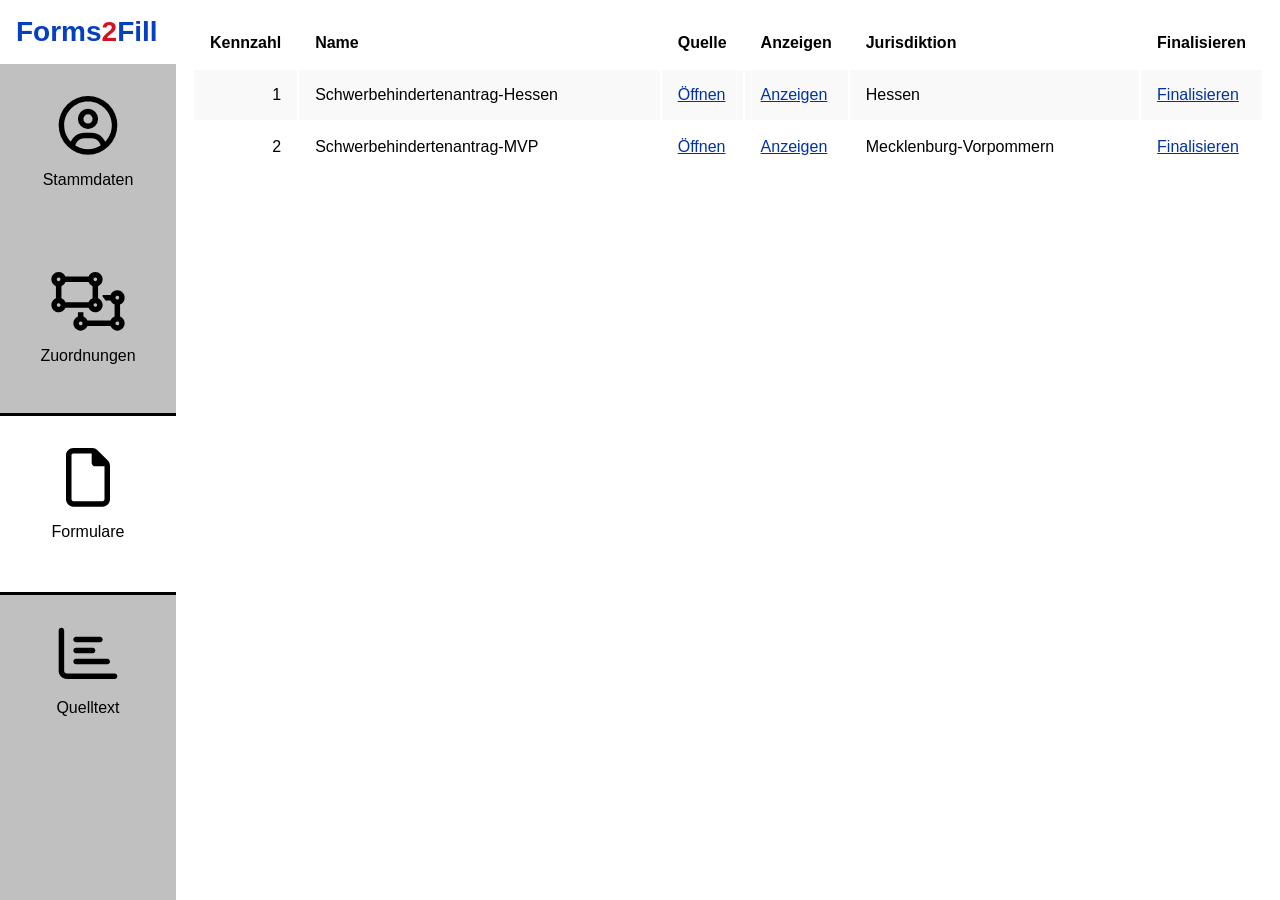
<file: forms2fill/index.html>
<!doctype html>
<html lang="en">
  <head>
    <meta charset="UTF-8" />
    <link rel="shortcut icon" href="data:image/x-icon;," type="image/x-icon">
    <meta name="viewport" content="width=device-width, initial-scale=1.0" />
    <title>Forms2Fill</title>
    <script type="module" crossorigin src="/forms2fill/assets/index-Dty3pgDV.js"></script>
    <link rel="stylesheet" crossorigin href="/forms2fill/assets/index-DJXDHPnO.css">
  </head>
  <body>
    <div id="app"></div>
    
  </body>
</html>
</file>
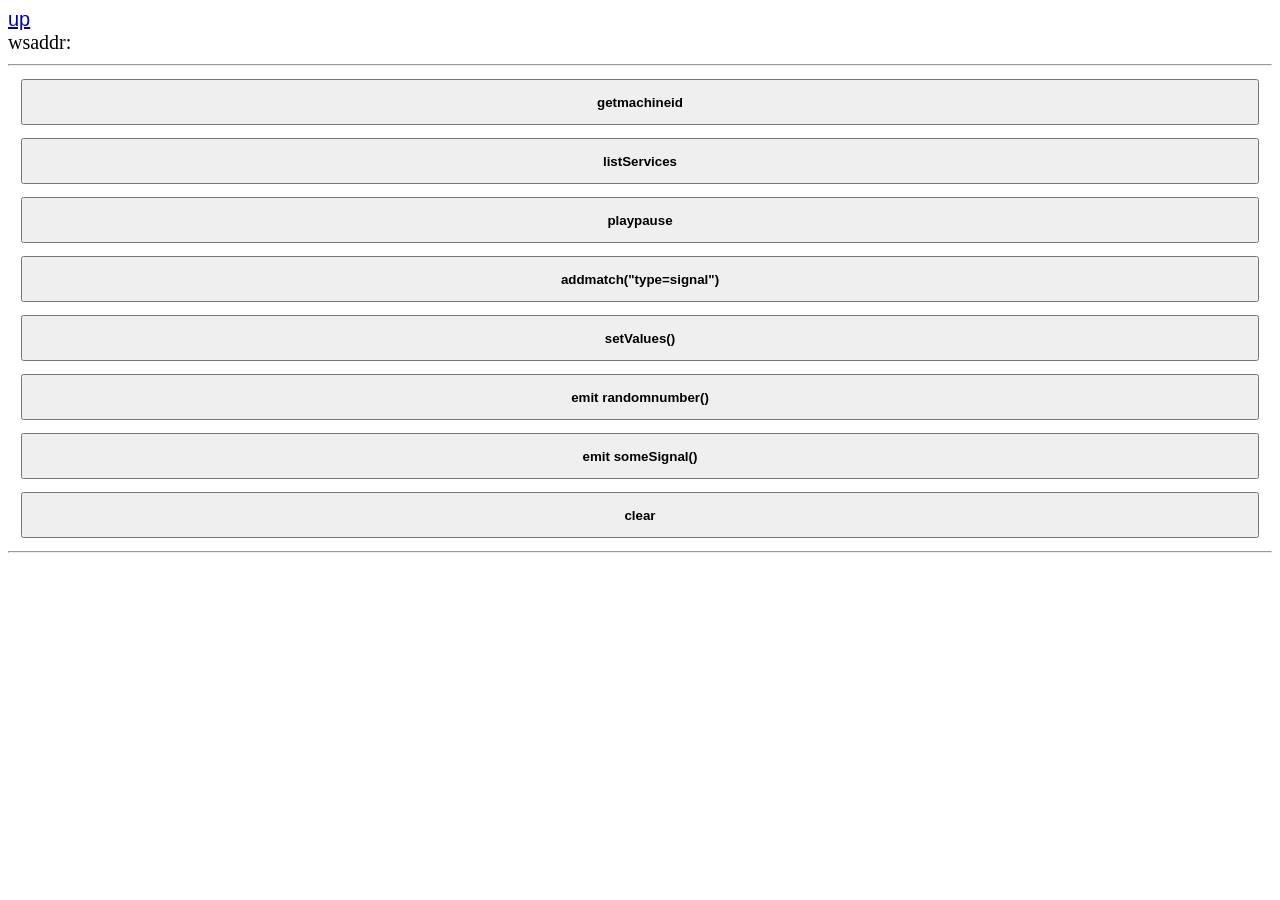
<file: debug_json2dbus.html>
<!DOCTYPE html>
<meta charset="utf-8">
<!-- <title>test - busgadget</title> -->
<link rel="shortcut icon" href="data:image/x-icon;," type="image/x-icon">
<meta name="viewport" content="width=device-width, initial-scale=1">
<script src="/cl/cl2.52de4bea.js"></script>
<script src="/index.aa7fbb51.js" type="module"></script>
<style>
    html { font-size: 20px; }
    button { display: block; width: calc(100% - 2em); font-weight:bold; padding: 1em; margin: 1em; }
    h2 { color: #5d3026; }
    a { color: #0000bb; font-family: sans-serif; }
    @media (prefers-color-scheme:dark) {
        body {background-color:black; color: white;}
        button { background-color: black; color: white;}
        a { color: #00bdfa; }
        h2 { color: #f8dec0; }
    }

</style>

<div><a rel="up" href="./">up</a></div>
<div>wsaddr: <span id="wsaddr"></span> <span id="wsindicator"></span></div>
<hr>

<button onclick="busCall(&quot;org.freedesktop.systemd1&quot;, &quot;/org/freedesktop/systemd1&quot;, &quot;org.freedesktop.DBus.Peer&quot;, &quot;GetMachineId&quot;)">getmachineid</button>
<button onclick="busCall(&quot;org.freedesktop.DBus&quot;, &quot;/org/freedesktop/DBus&quot;, &quot;org.freedesktop.DBus&quot;, &quot;ListNames&quot;)">listServices</button>
<button onclick="busCall(&quot;org.mpris.MediaPlayer2.mpv&quot;, &quot;/org/mpris/MediaPlayer2&quot;, &quot;org.mpris.MediaPlayer2.Player&quot;, &quot;PlayPause&quot;)">playpause</button>
<button onclick="busCallAddMatch(&quot;type=signal&quot;)">addmatch("type=signal")</button>
<button onclick="BusHelper.setValuesLocal()">setValues()</button>
<button onclick="busEmit(&quot;/&quot;,&quot;org.local.com&quot;,&quot;RandomNumber&quot;,&quot;u&quot;,[Math.round(Math.random()*100)])">emit randomnumber()</button>
<button onclick="busEmit(&quot;/&quot;,&quot;org.local.com&quot;,&quot;someSignal&quot;,&quot;&quot;,[])">emit someSignal()</button>
<button onclick="result.innerHTML = &quot;&quot;">clear</button>
<hr>

<pre id="result"></pre>

<script>document.addEventListener('DOMContentLoaded', ()=>{
    window?.busSignalEvents?.addEventListener("signal", function(evt) {
        result.innerHTML += evt.msg.descShort + "\n";
    });
});

</script>
</file>
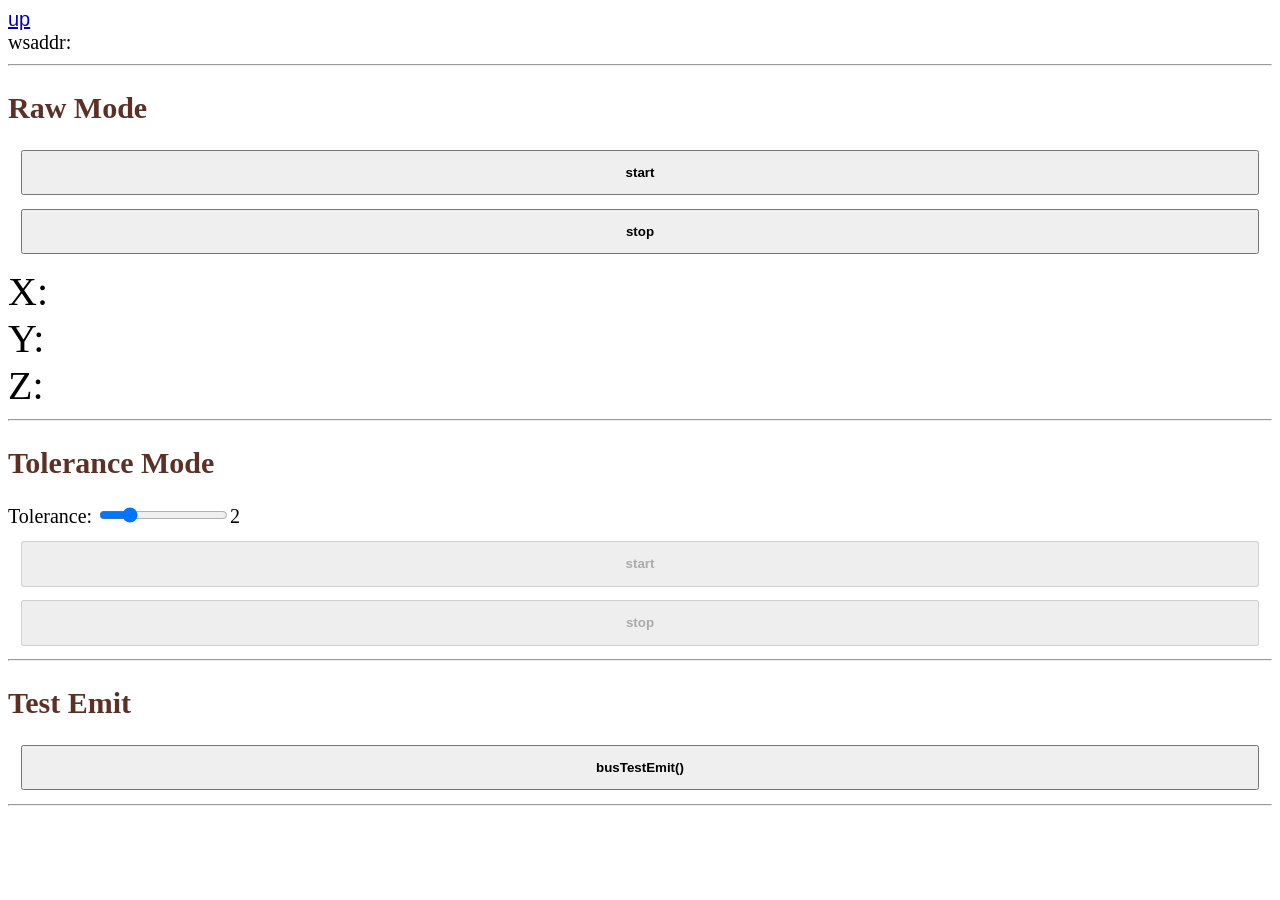
<file: busgadgets/gravitysensor.html>
<!DOCTYPE html>
<meta charset="utf-8">
<!-- <title>gravitysensor - busgadget</title> -->
<link rel="shortcut icon" href="data:image/x-icon;," type="image/x-icon">
<meta name="viewport" content="width=device-width, initial-scale=1">
<script src="/index.aa7fbb51.js" type="module"></script>
<style>
    html { font-size: 20px; }
    button { display: block; width: calc(100% - 2em); font-weight:bold; padding: 1em; margin: 1em; }
    h2 { color: #5d3026; }
    a { color: #0000bb; font-family: sans-serif; }
    @media (prefers-color-scheme:dark) {
        body {background-color:black; color: white;}
        button { background-color: black; color: white;}
        a { color: #00bdfa; }
        h2 { color: #f8dec0; }
    }
    .property { font-size: 2rem; }

</style>

<script>window.sens = new GravitySensor({
    frequency: 5
});
sens.addEventListener("reading", ()=>{
    let round = (num)=>Math.round(num * 10) / 10
    ;
    var x = round(sens.x), y = round(sens.y), z = round(sens.z);
    busChangeProperty("/", "org.local.com", {
        X: [
            "d",
            x
        ],
        Y: [
            "d",
            y
        ],
        Z: [
            "d",
            z
        ]
    });
});

</script>

<div><a rel="up" href="/index.html">up</a></div>
<div>wsaddr: <span id="wsaddr"></span> <span id="wsindicator"></span></div>
<hr>

<h2>Raw Mode</h2>
<button onclick="sens.start()">start</button>
<button onclick="sens.stop()">stop</button>

<div class="property">X: <span bus-path="/" bus-interface="org.local.com" bus-member="X" id="resx"></span></div>
<div class="property">Y: <span bus-path="/" bus-interface="org.local.com" bus-member="Y" id="resy"></span></div>
<div class="property">Z: <span bus-path="/" bus-interface="org.local.com" bus-member="Z" id="resz"></span></div>
<hr>

<h2>Tolerance Mode</h2>
<div>Tolerance: <input type="range" value="2" min="0" max="10" step="0.1" id="tolerance_range" oninput="tolerance_range_text.innerText=this.value"><span id="tolerance_range_text">2</span></div>
<button disabled="" onclick="sens.start()">start</button>
<button disabled="" onclick="sens.stop()">stop</button>
<hr>

<h2>Test Emit</h2>
<button onclick="busChangeProperty(&quot;/&quot;, &quot;org.local.com&quot;, { X: [&quot;d&quot;, 5.0] , Y: [&quot;d&quot;, 6.0], Z: [&quot;d&quot;, 7.0]} )">busTestEmit()</button>
<hr>
</file>
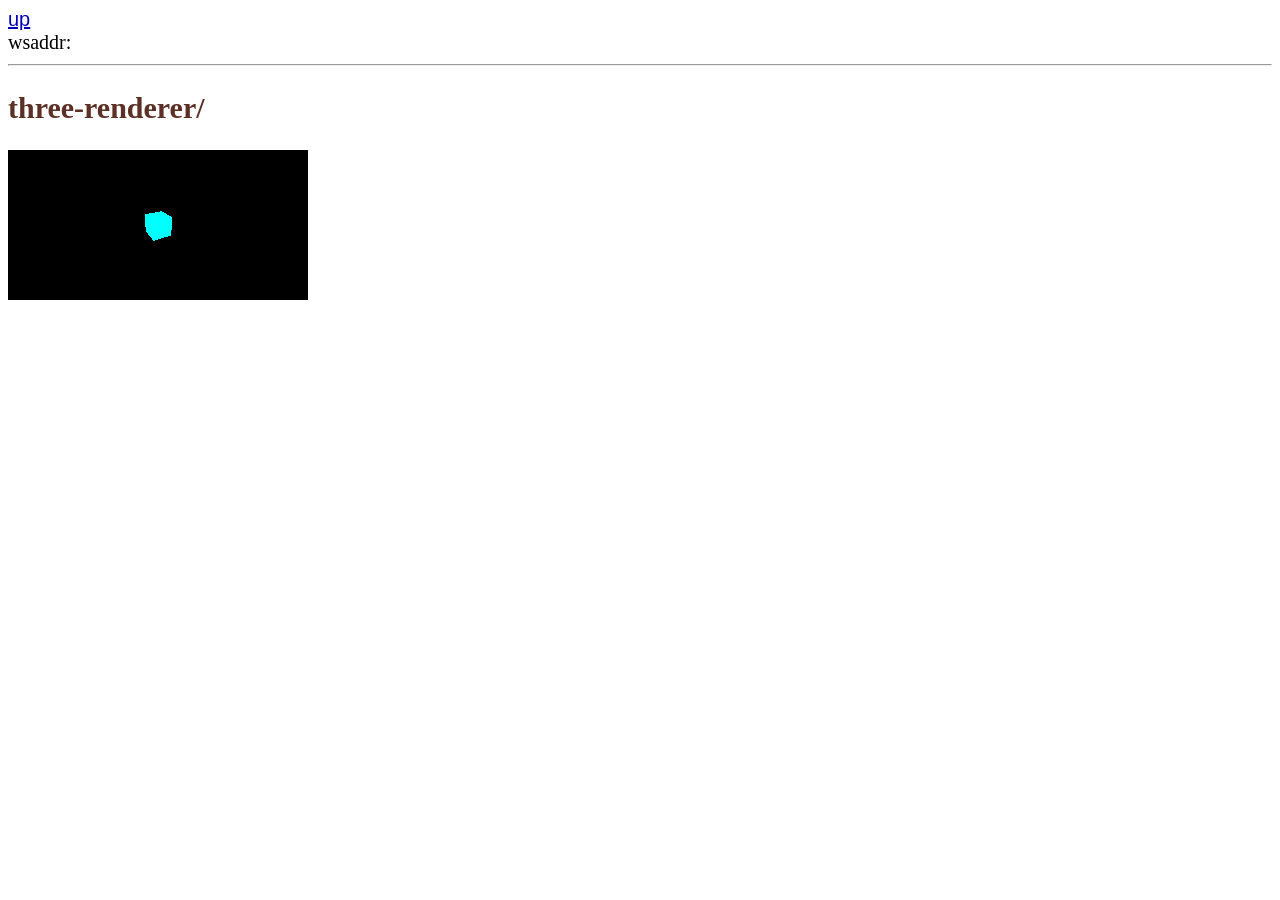
<file: busgadgets/three-renderer.html>
<!DOCTYPE html>
<meta charset="utf-8">
<title>three-renderer - busgadget</title>
<link rel="shortcut icon" href="data:image/x-icon;," type="image/x-icon">
<meta name="viewport" content="width=device-width, initial-scale=1">
<script src="/index.aa7fbb51.js" type="module"></script>
<style>
    html { font-size: 20px; }
    button { display: block; width: calc(100% - 2em); font-weight:bold; padding: 1em; margin: 1em; }
    h2 { color: #5d3026; }
    a { color: #0000bb; font-family: sans-serif; }
    @media (prefers-color-scheme:dark) {
        body {background-color:black; color: white;}
        button { background-color: black; color: white;}
        a { color: #00bdfa; }
        h2 { color: #f8dec0; }
    }
    .property { font-size: 2rem; }

</style>

<div><a rel="up" href="/index.html">up</a></div>
<div>wsaddr: <span id="wsaddr"></span> <span id="wsindicator"></span></div>
<hr>

<h2>three-renderer/</h2>
<three-renderer>
  <three-scene-demo></three-scene-demo>
</three-renderer>
</file>
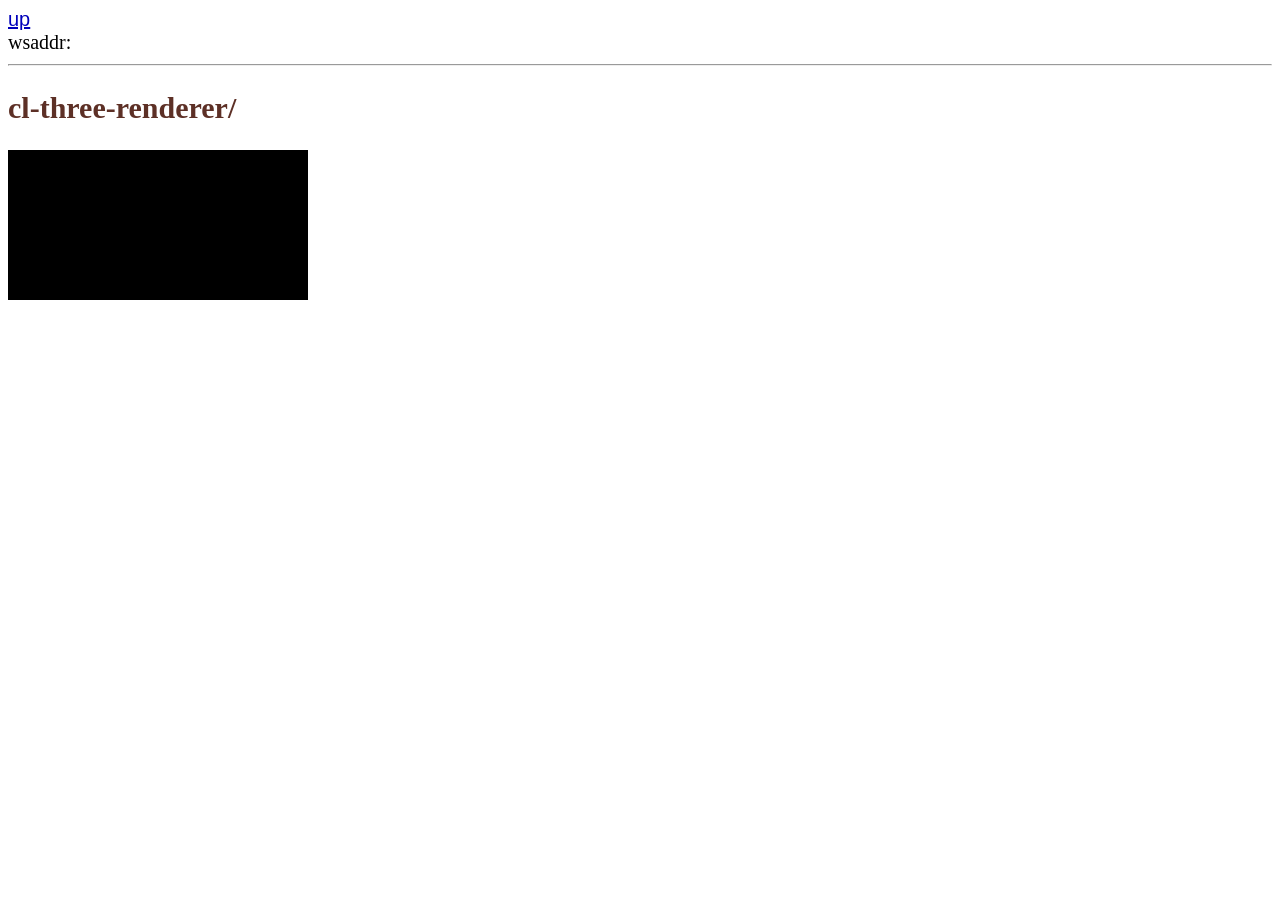
<file: cl/cl2.html>
<!DOCTYPE html>
<meta charset="utf-8">
<title>cl2 - cl</title>
<link rel="shortcut icon" href="data:image/x-icon;," type="image/x-icon">
<meta name="viewport" content="width=device-width, initial-scale=1">
<script src="/cl/cl2.52de4bea.js"></script>
<script src="/index.aa7fbb51.js" type="module"></script>
<style>
  html { font-size: 20px; }
  button { display: block; width: calc(100% - 2em); font-weight:bold; padding: 1em; margin: 1em; }
  h2 { color: #5d3026; }
  a { color: #0000bb; font-family: sans-serif; }
  @media (prefers-color-scheme:dark) {
      body {background-color:black; color: white;}
      a { color: #00bdfa; }
      h2 { color: #f8dec0; }
  }

</style>

<div><a rel="up" href="/index.html">up</a></div>
<div>wsaddr: <span id="wsaddr"></span> <span id="wsindicator"></span></div>
<hr>

<h2>cl-three-renderer/</h2>
<three-renderer-advanced id="renderer">
  <three-scene-ecssh id="ecsshscene">
  </three-scene-ecssh>
</three-renderer-advanced>
</file>
<file: forms2fill/assets/index-DJXDHPnO.css>
:root{--sidebar-width: 11rem}body{font-family:sans-serif;margin:0}h2{color:#624416}h3{color:#193668}@media (prefers-color-scheme: dark){body{background-color:#000;color:#fff}h2{color:#d2b580}h3{color:#82b0ec}}div.hidden,div .hidden,#render_forms.hidden{display:none}
</file>
